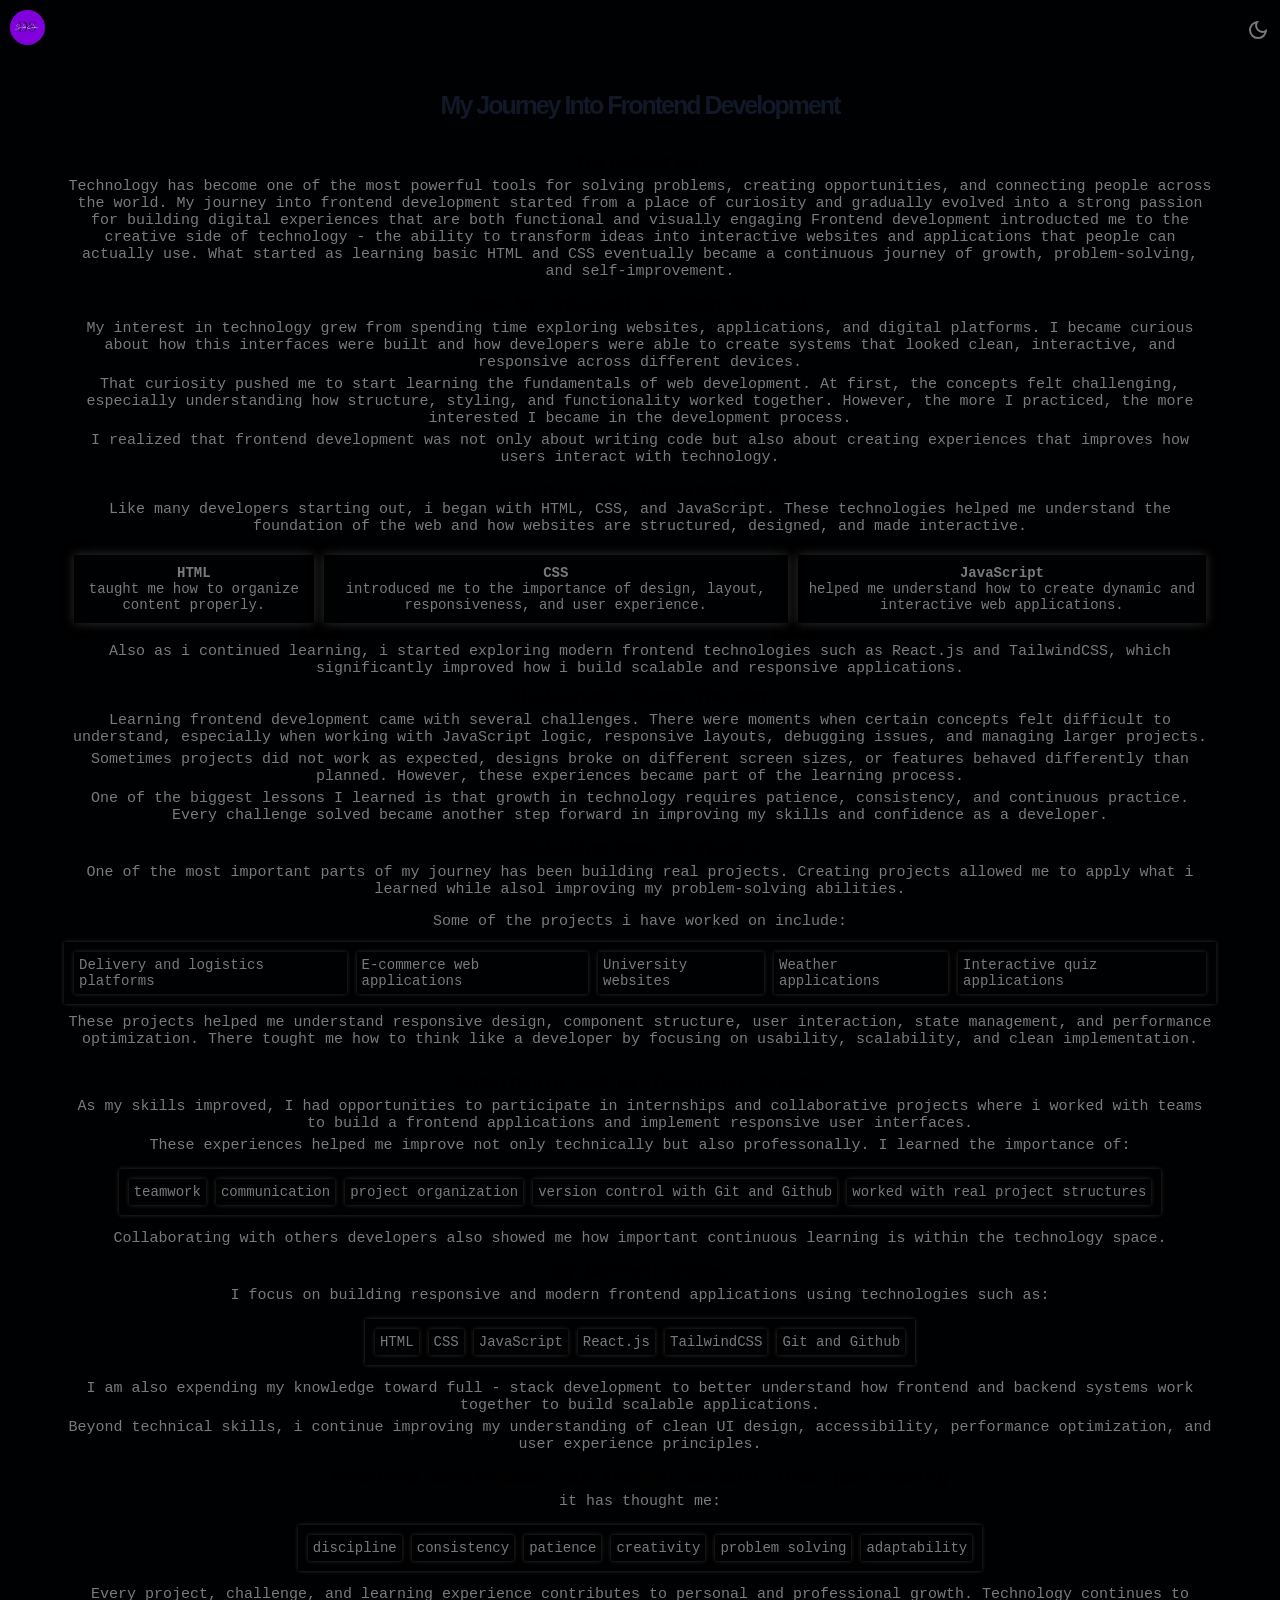
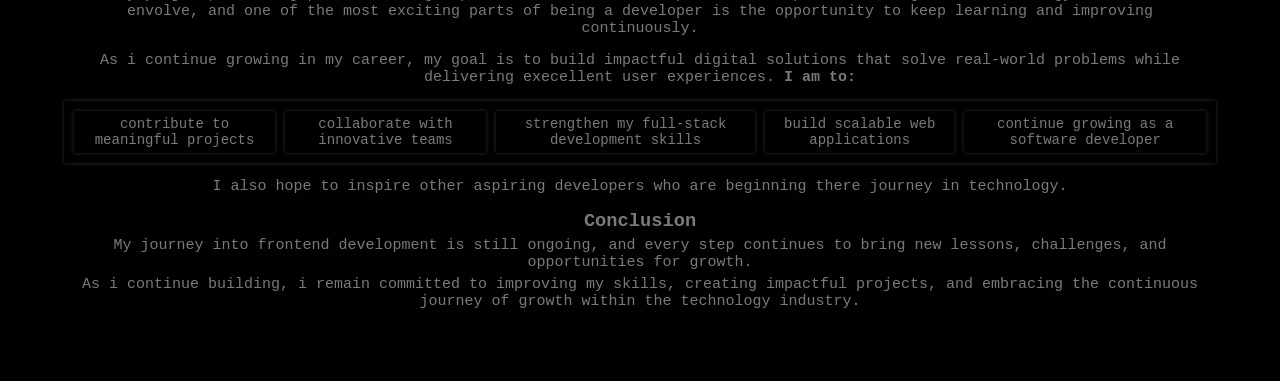
<file: pages/blog.html>
<!doctype html>
<html lang="en">
  <head>
    <meta charset="UTF-8" />
    <meta name="viewport" content="width=device-width, initial-scale=1.0" />
    <link rel="stylesheet" href="/style.css" />
    <link rel="stylesheet" href="/styles/blog.css" />
    <link rel="stylesheet" href="/styles/blogmedia.css" />
    <title>Blog</title>
  </head>
  <body>
    <div class="blog-container">
      <header>
        <div class="nav-header" id="nav-header">
          <span>
            <a href="/index.html" class="logo">
              <img
                src="/images/portfolio-website-logo.png"
                class="portfolio-logo"
                alt="Portfolio Website Logo"
              />
            </a>
          </span>

          <div>
            <svg
              xmlns="http://www.w3.org/2000/svg"
              height="24px"
              viewBox="0 -960 960 960"
              width="24px"
              id="toggle-btn"
              class="toggle-btn"
            >
              <path
                d="M480-120q-150 0-255-105T120-480q0-150 105-255t255-105q14 0 27.5 1t26.5 3q-41 29-65.5 75.5T444-660q0 90 63 153t153 63q55 0 101-24.5t75-65.5q2 13 3 26.5t1 27.5q0 150-105 255T480-120Zm0-80q88 0 158-48.5T740-375q-20 5-40 8t-40 3q-123 0-209.5-86.5T364-660q0-20 3-40t8-40q-78 32-126.5 102T200-480q0 116 82 198t198 82Zm-10-270Z"
              />
            </svg>
          </div>
        </div>
      </header>

      <!-- Introduction Section -->
      <section class="introduction">
        <h1 class="hero-heading">My Journey Into Frontend Development</h1>
        <div class="introduction-container">
          <h2>Introduction</h2>
          <p>
            Technology has become one of the most powerful tools for solving
            problems, creating opportunities, and connecting people across the
            world. My journey into frontend development started from a place of
            curiosity and gradually evolved into a strong passion for building
            digital experiences that are both functional and visually engaging
            Frontend development introducted me to the creative side of
            technology - the ability to transform ideas into interactive
            websites and applications that people can actually use. What started
            as learning basic HTML and CSS eventually became a continuous
            journey of growth, problem-solving, and self-improvement.
          </p>
        </div>
      </section>

      <!-- Interest in Tech Section  -->
      <section class="interest-in-tech">
        <h2>How My Interest In Tech Started</h2>
        <p>
          My interest in technology grew from spending time exploring websites,
          applications, and digital platforms. I became curious about how this
          interfaces were built and how developers were able to create systems
          that looked clean, interactive, and responsive across different
          devices.
        </p>

        <p>
          That curiosity pushed me to start learning the fundamentals of web
          development. At first, the concepts felt challenging, especially
          understanding how structure, styling, and functionality worked
          together. However, the more I practiced, the more interested I became
          in the development process.
        </p>

        <p>
          I realized that frontend development was not only about writing code
          but also about creating experiences that improves how users interact
          with technology.
        </p>
      </section>

      <!-- Learning The Fundatmentals Section -->
      <section class="learning-fundatmentals">
        <div class="learning-head-para">
          <h2>Learning the Fundatmentals</h2>
          <p>
            Like many developers starting out, i began with HTML, CSS, and
            JavaScript. These technologies helped me understand the foundation
            of the web and how websites are structured, designed, and made
            interactive.
          </p>
        </div>

        <div class="learning-fundatmental-desc">
          <p class="desc">
            <strong>HTML</strong> taught me how to organize content properly.
          </p>

          <p class="desc">
            <strong>CSS</strong> introduced me to the importance of design,
            layout, responsiveness, and user experience.
          </p>

          <p class="desc">
            <strong>JavaScript</strong> helped me understand how to create
            dynamic and interactive web applications.
          </p>
        </div>

        <p class="fundatmental-last-para">
          Also as i continued learning, i started exploring modern frontend
          technologies such as React.js and TailwindCSS, which significantly
          improved how i build scalable and responsive applications.
        </p>
      </section>

      <!-- Challenges Along The Way Section -->
      <section class="challenges">
        <h2>Challenges Along The Way</h2>
        <p>
          Learning frontend development came with several challenges. There were
          moments when certain concepts felt difficult to understand, especially
          when working with JavaScript logic, responsive layouts, debugging
          issues, and managing larger projects.
        </p>

        <p>
          Sometimes projects did not work as expected, designs broke on
          different screen sizes, or features behaved differently than planned.
          However, these experiences became part of the learning process.
        </p>

        <p>
          One of the biggest lessons I learned is that growth in technology
          requires patience, consistency, and continuous practice. Every
          challenge solved became another step forward in improving my skills
          and confidence as a developer.
        </p>
      </section>

      <!-- Building Real Projects Section -->
      <section class="building-real-projects">
        <div class="real-projects-heading-desc">
          <h2>Building Real Projects</h2>
          <p>
            One of the most important parts of my journey has been building real
            projects. Creating projects allowed me to apply what i learned while
            alsol improving my problem-solving abilities.
          </p>
        </div>

        <div class="project-list">
          <p>Some of the projects i have worked on include:</p>
          <ul class="list mobile-list">
            <li>Delivery and logistics platforms</li>
            <li>E-commerce web applications</li>
            <li>University websites</li>
            <li>Weather applications</li>
            <li>Interactive quiz applications</li>
          </ul>
        </div>

        <p class="project-last-desc">
          These projects helped me understand responsive design, component
          structure, user interaction, state management, and performance
          optimization. There tought me how to think like a developer by
          focusing on usability, scalability, and clean implementation.
        </p>
      </section>

      <!-- Internship / Professional Growth Section -->
      <section class="internship-growth professional">
        <h2>Internship and Professional Growth</h2>
        <p>
          As my skills improved, I had opportunities to participate in
          internships and collaborative projects where i worked with teams to
          build a frontend applications and implement responsive user
          interfaces.
        </p>
        <p>
          These experiences helped me improve not only technically but also
          professonally. I learned the importance of:
        </p>

        <div class="internship-list">
          <ul class="list mobile-list">
            <li>teamwork</li>
            <li>communication</li>
            <li>project organization</li>
            <li>version control with Git and Github</li>
            <li>worked with real project structures</li>
          </ul>
        </div>

        <p>
          Collaborating with others developers also showed me how important
          continuous learning is within the technology space.
        </p>
      </section>

      <!-- Current Focus Section -->
      <section class="current-focus">
        <h2>My Current Focus</h2>
        <p>
          I focus on building responsive and modern frontend applications using
          technologies such as:
        </p>

        <div class="focus-list">
          <ul class="list mobile-list-focus">
            <li>HTML</li>
            <li>CSS</li>
            <li>JavaScript</li>
            <li>React.js</li>
            <li>TailwindCSS</li>
            <li>Git and Github</li>
          </ul>
        </div>

        <p>
          I am also expending my knowledge toward full - stack development to
          better understand how frontend and backend systems work together to
          build scalable applications.
        </p>
        <p>
          Beyond technical skills, i continue improving my understanding of
          clean UI design, accessibility, performance optimization, and user
          experience principles.
        </p>
      </section>

      <!-- Frontend Development Thought Me Section -->
      <section class="frontend-development">
        <h2 class="frontend-text">
          Frontend development has thought me more than just coding
        </h2>
        <p class="frontend-desc">it has thought me:</p>

        <div class="frontend-development-list">
          <ul class="list mobile-list-focus">
            <li>discipline</li>
            <li>consistency</li>
            <li>patience</li>
            <li>creativity</li>
            <li>problem solving</li>
            <li>adaptability</li>
          </ul>
        </div>

        <p>
          Every project, challenge, and learning experience contributes to
          personal and professional growth. Technology continues to envolve, and
          one of the most exciting parts of being a developer is the opportunity
          to keep learning and improving continuously.
        </p>
      </section>

      <!-- Future Goals Section -->
      <section class="future-goals">
        <p>
          As i continue growing in my career, my goal is to build impactful
          digital solutions that solve real-world problems while delivering
          execellent user experiences. <strong>I am to:</strong>
        </p>

        <ul class="list mobile-list">
          <li>contribute to meaningful projects</li>
          <li>collaborate with innovative teams</li>
          <li>strengthen my full-stack development skills</li>
          <li>build scalable web applications</li>
          <li>continue growing as a software developer</li>
        </ul>
        <p>
          I also hope to inspire other aspiring developers who are beginning
          there journey in technology.
        </p>
      </section>

      <!-- Conclusion Section -->
      <section class="conclusion">
        <h3>Conclusion</h3>

        <p>
          My journey into frontend development is still ongoing, and every step
          continues to bring new lessons, challenges, and opportunities for
          growth.
        </p>
        <p>
          As i continue building, i remain committed to improving my skills,
          creating impactful projects, and embracing the continuous journey of
          growth within the technology industry.
        </p>
      </section>
    </div>

    <script src="/script.js"></script>
  </body>
</html>
</file>
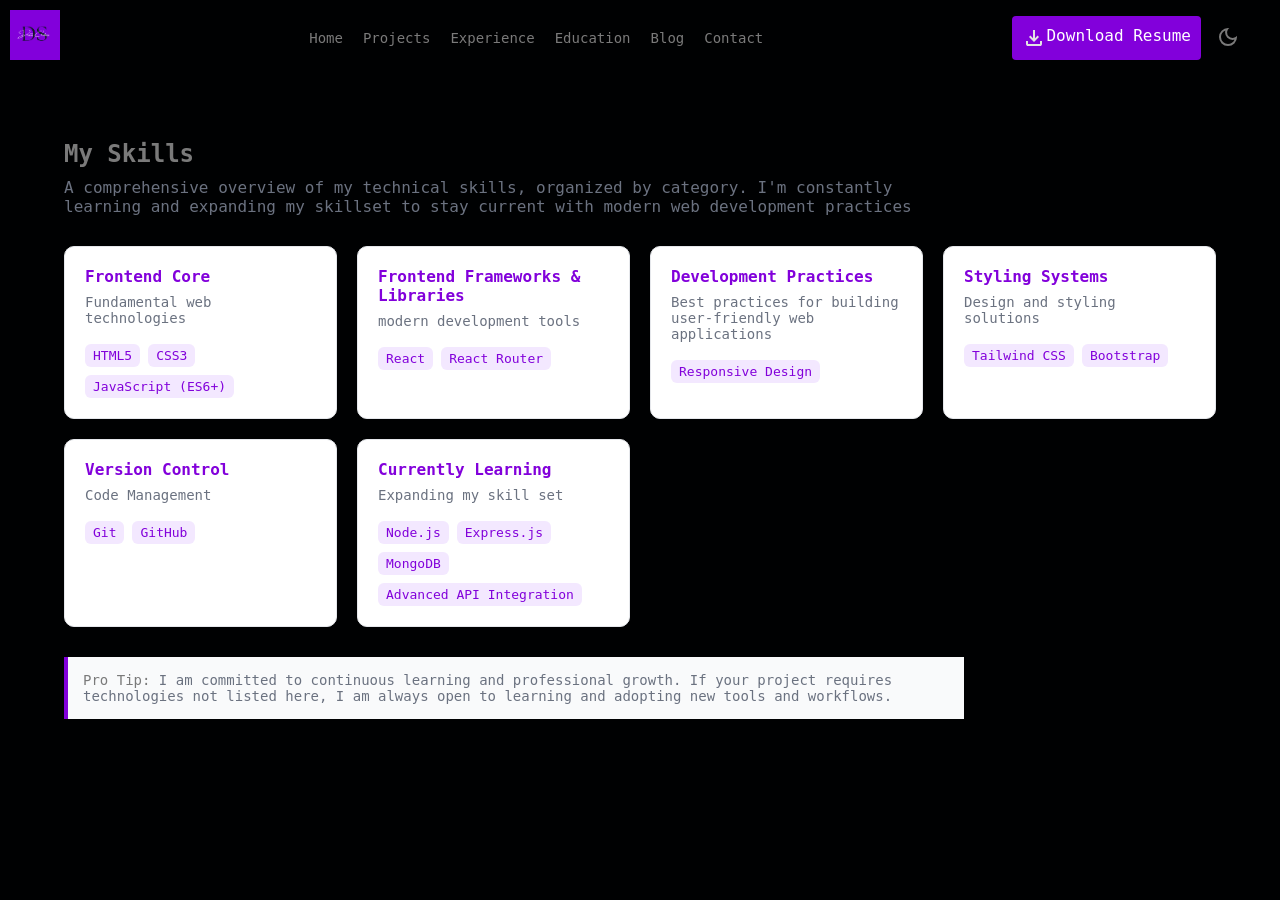
<file: pages/skills.html>
<!doctype html>
<html lang="en">
  <head>
    <meta charset="UTF-8" />
    <meta name="viewport" content="width=device-width, initial-scale=1.0" />
    <link rel="stylesheet" href="/style.css" />
    <link rel="stylesheet" href="/styles/mediaquery.css" />

    <title>skills</title>
  </head>
  <body>
    <div class="container">
      <header>
        <div class="nav-header" id="nav-header">
          <span
            ><a href="/index.html" class="logo skill-logo">
              <img
                class="portfolio-logo"
                src="/images/portfolio-website-logo.png"
                width="20px"
                alt="Portfolio website
            logo"
              /> </a
          ></span>
          <nav>
            <ul class="nav-header-list">
              <li><a class="nav-list-items" href="/index.html">Home</a></li>
              <li><a class="nav-list-items" href="/index.html">Projects</a></li>
              <li>
                <a class="nav-list-items" href="/index.html">Experience</a>
              </li>
              <li>
                <a class="nav-list-items" href="/index.html">Education</a>
              </li>
              <li>
                <a class="nav-list-items" href="/pages/blog.html">Blog</a>
              </li>
              <li><a class="nav-list-items" href="/index.html">Contact</a></li>
            </ul>
          </nav>

          <div class="download-toggle-container">
            <a href="resume.pdf" class="nav-header-btn-container" download>
              <svg
                xmlns="http://www.w3.org/2000/svg"
                height="24px"
                viewBox="0 -960 960 960"
                width="24px"
                fill="#e3e3e3"
              >
                <path
                  d="M480-320 280-520l56-58 104 104v-326h80v326l104-104 56 58-200 200ZM240-160q-33 0-56.5-23.5T160-240v-120h80v120h480v-120h80v120q0 33-23.5 56.5T720-160H240Z"
                />
              </svg>
              <span id="download-btn" class="resume-btn">Download Resume</span>
            </a>

            <div>
              <svg
                xmlns="http://www.w3.org/2000/svg"
                height="24px"
                viewBox="0 -960 960 960"
                width="24px"
                id="toggle-btn"
                class="toggle-btn"
              >
                <path
                  d="M480-120q-150 0-255-105T120-480q0-150 105-255t255-105q14 0 27.5 1t26.5 3q-41 29-65.5 75.5T444-660q0 90 63 153t153 63q55 0 101-24.5t75-65.5q2 13 3 26.5t1 27.5q0 150-105 255T480-120Zm0-80q88 0 158-48.5T740-375q-20 5-40 8t-40 3q-123 0-209.5-86.5T364-660q0-20 3-40t8-40q-78 32-126.5 102T200-480q0 116 82 198t198 82Zm-10-270Z"
                />
              </svg>
            </div>

            <div class="hamburger-menu" id="menu">
              <span class="menu-span"></span>
              <span class="menu-span"></span>
              <span class="menu-span"></span>
            </div>

            <nav>
              <ul class="mobile-menu" id="mobileMenu">
                <li><a href="/index.html">Home</a></li>
                <li>
                  <a class="nav-list-items" href="/index.html">Projects</a>
                </li>
                <li>
                  <a class="nav-list-items" href="/index.html">Experience</a>
                </li>
                <li>
                  <a class="nav-list-items" href="/index.html">Education</a>
                </li>
                <li>
                  <a class="nav-list-items" href="/index.html">Contact</a>
                </li>
                <a
                  href="resume.pdf"
                  class="nav-header-btn-container new-download"
                  download
                >
                  <svg
                    xmlns="http://www.w3.org/2000/svg"
                    height="24px"
                    viewBox="0 -960 960 960"
                    width="24px"
                    fill="#e3e3e3"
                  >
                    <path
                      d="M480-320 280-520l56-58 104 104v-326h80v326l104-104 56 58-200 200ZM240-160q-33 0-56.5-23.5T160-240v-120h80v120h480v-120h80v120q0 33-23.5 56.5T720-160H240Z"
                    />
                  </svg>
                  <span id="download-btn" class="resume-btn"
                    >Download Resume</span
                  >
                </a>
              </ul>
            </nav>
          </div>
        </div>
      </header>

      <section class="skill-header">
        <h1 id="skill-heading" class="skill-heading">My Skills</h1>
        <p class="skill-para">
          A comprehensive overview of my technical skills, organized by
          category. I'm constantly learning and expanding my skillset to stay
          current with modern web development practices
        </p>
      </section>

      <section class="skill-section">
        <div class="fontend-core">
          <!-- remember to add an icon here later -->
          <h2 class="frontend-core-heading">Frontend Core</h2>
          <p class="frontend-core-para">Fundamental web technologies</p>
          <ul class="frontend-core-list">
            <li>HTML5</li>
            <li>CSS3</li>
            <li>JavaScript (ES6+)</li>
          </ul>
        </div>

        <div class="library">
          <!-- rememeber to add an icon here later -->
          <h2 class="library-heading">Frontend Frameworks & Libraries</h2>
          <p class="library-para">modern development tools</p>
          <ul class="library-list">
            <li>React</li>
            <li>React Router</li>
          </ul>
        </div>

        <div class="library">
          <h2 class="library-heading">Development Practices</h2>
          <p class="library-para">
            Best practices for building user-friendly web applications
          </p>
          <ul class="library-list">
            <li>Responsive Design</li>
          </ul>
        </div>

        <div class="styling-system">
          <!-- remember to add an icon here later -->
          <h2 class="styling-system-heading">Styling Systems</h2>
          <p class="styling-system-para">Design and styling solutions</p>
          <ul class="styling-system-list">
            <li>Tailwind CSS</li>
            <li>Bootstrap</li>
          </ul>
        </div>

        <div class="version-control">
          <!-- remember to add an icon here later -->
          <h2 class="version-control-heading">Version Control</h2>
          <p class="version-control-para">Code Management</p>
          <ul class="version-control-list">
            <li>Git</li>
            <li>GitHub</li>
          </ul>
        </div>

        <div class="currently-learing">
          <!-- rememeber to add icon here later -->
          <h2 class="currently-learing-heading">Currently Learning</h2>
          <p class="currently-learing-para">Expanding my skill set</p>
          <ul class="currently-learing-list">
            <li>Node.js</li>
            <li>Express.js</li>
            <li>MongoDB</li>
            <li>Advanced API Integration</li>
          </ul>
        </div>
      </section>

      <p class="pro-tip" id="proTip">
        Pro Tip:
        <span>
          I am committed to continuous learning and professional growth. If your
          project requires technologies not listed here, I am always open to
          learning and adopting new tools and workflows.
        </span>
      </p>
    </div>

    <script src="/script.js"></script>
  </body>
</html>
</file>
<file: style.css>
:root {
  /* --bg-color: #ffffff; Intial Background Color */
  --bg-color: oklch(0.06 0.015 260); /* Changed Background Color this new one */
  --text-color: oklch(0.58 0 0);
  --heading-color: #000000; /* default heading color */
  --heading-four: oklch(49.6% 0.265 301.924);
  --para-four: #000000;
  --muted-text: oklch(44.6% 0.03 256.802);
  --primary-color: oklch(49.6% 0.265 301.924);
  --card-bg: #ffffff;
  --muted-foreground: lab(51.28% -0.0000298023 0);
  --btn-bg: oklch(49.6% 0.265 301.924);
  --gradient-btn: linear-gradient(
    90deg,
    rgb(147, 24, 250),
    rgb(79, 58, 246),
    rgb(0, 171, 223)
  );

  --open-new-opportunities-color: oklch(0.7 0.2 295);
  --view-my-work-bg-color: lab(41.088% 68.9966 -91.995);
}

.dark-background {
  --bg-color: oklch(12.9% 0.042 264.695);
  background-color: #f4f7f5;
  --text-color: oklch(98.4% 0.003 247.858);
  --text-color: oklch(0.58 0 0);
  --para-text: #000000;
  --heading-color: #000000; /* heading in dark mode */
  --heading-four: #000000;
  --para-four: #000000;
  --muted-text: #cccccc;
  --card-bg: #111111;
  --btn-bg: oklch(49.6% 0.265 301.924);
}

/* ***** Global Styles ***** */
* {
  margin: 0;
  padding: 0;
  box-sizing: border-box;
}

html {
  scrollbar-width: thin;
  scroll-behavior: smooth;
  overflow-x: hidden;
}

body {
  font-family: monospace, san-serif;
  background-color: var(--bg-color);
  color: var(--text-color);
  transition:
    background-color 0.3s ease,
    color 0.3s ease;
}

.hero-heading {
  /* color: var(--heading-color); */
  margin-top: 8px;
  color: oklch(0.98 0 0);
  font-size: 40px;
  font-weight: bold;
  font-family:
    "Trebuchet MS", "Lucida Sans Unicode", "Lucida Grande", "Lucida Sans",
    Arial, sans-serif;
}

.hero-para {
  color: var(--para-text);
  margin-bottom: 20px;
}

.heading-four {
  color: var(--heading-four);
}
.para-four {
  color: var(--para-four);
}
/* ***** Sections ***** */
.about-section,
.project-section,
.experience-section,
.contact-section,
.design-section {
  margin: 0 auto;
  width: 90%;
  max-width: 1200px;
  padding: 10px;
}

/* ***** Header Section ***** */
.nav-header {
  display: flex;
  justify-content: space-between;
  align-items: center;
  padding: 10px;
  font-size: 14px;
  position: fixed;
  top: 0;
  right: 0;
  left: 0;
  z-index: 1000;
}

.navbar-scroll {
  backdrop-filter: blur(5px);
}

.nav-header span {
  color: rgba(93, 36, 146, 0.669);
  font-weight: bold;
  font-size: 20px;
}

.portfolio-logo {
  width: 50px;
  height: 50px;
}

.logo {
  text-decoration: none;
  font-size: 25px;
}

/* Skill Logo Style for Skill Page */
.skill-logo {
  color: var(--primary-color);
}

.nav-header-list {
  display: flex;
  justify-content: center;
  align-items: center;
  gap: 20px;
  list-style-type: none;
}

.color {
  background-color: var(--text-color);
  width: 18px;
  border-radius: 50px;
}

.color-theme-container {
  position: absolute;
  top: 60px; /* Adjust as needed */
  left: 700px; /* Adjust as needed */

  display: none;
  width: 15%;
  background: black;
  border: 1px solid oklch(0.16 0.015 260);
  border-radius: 10px;
  box-shadow: 0 0 2px oklch(0.58 0 0);
}

.show-theme-container {
  display: block;
}

.color-theme-container P {
  color: var(--text-color);
  padding: 10px 0px 0px 10px;
}

.color-theme {
  padding: 10px;
  cursor: pointer;
}

.color-theme li {
  list-style-type: none;
  color: var(--text-color);
  padding: 7px;
  margin-left: 0px;
  font-size: 15px;
  font-weight: normal;
  font-family: "Segoe UI", Tahoma, Geneva, Verdana, sans-serif;
}

.color-theme li:hover {
  border-radius: 8px;
  box-shadow: 0 0 2px oklch(0.58 0 0);
  margin: 10px 0;
  transition: 0.3s ease-in;
  color: white;
}

.social-links-in-nav {
  /* background-color: green ; */
  display: flex;
  justify-content: center;
  align-items: center;
  gap: 10px;
}

.social-links-in-nav img {
  width: 18px;
  background: var(--muted-foreground);
  border-radius: 50px;
  cursor: pointer;
}

.social-links-in-nav img:hover {
  background-color: oklch(0.7 0.2 295);
  transform: scale(1.1);
  transition: 0.2s ease-in-out;
}

.mobile-menu {
  display: none;
}

.nav-header-list li a {
  text-decoration: none;
  color: var(--text-color);
}

.nav-header-list li a:hover {
  color: white;

  transition: 0.1s ease-in;
}

.download-toggle-container {
  display: flex;
  justify-content: center;
  align-items: center;
  gap: 15px;
}

.toggle-btn {
  cursor: pointer;
  fill: var(--text-color) !important;
}

.nav-header-btn-container,
.work-together-btn {
  background-color: var(--btn-bg);
  border-radius: 4px;
  display: flex;
  justify-content: center;
  align-items: center;
  place-items: unset;
  padding: 10px;
  text-decoration: none;
}

.nav-header-btn-container span {
  color: white;
  font-weight: normal;
  font-size: 16px;
}

/* ***** Hero Section ***** */
main {
  margin-top: 84px;
}

.hero-container {
  /* background: radial-gradient(circle, rgb(248, 248, 255), rgb(222, 205, 247)); */
  padding: 20px;
  display: flex;
  justify-content: space-between;
  align-items: center;
}

.hero-inner-container {
  margin-left: 35px;
  padding: 20px;
}

.span {
  border: 1px solid oklch(0.7 0.2 295);
  font-size: 13px;
  color: oklch(0.7 0.2 295);
  background-color: oklch(0.16 0.015 260);
  display: block;
  text-align: justify;
  max-width: 250px;
  padding: 6px 12px;
  margin: 5px 0;
  border-radius: 8px;
  margin-bottom: 13px;
}

.frontend-heading {
  color: oklch(0.7 0.2 295);
  font-size: 20px;
}

/* .open-to-roles {
  background-color: var(--primary-color);
  color: whitesmoke;
  padding: 2px 10px;
  border-radius: 5px;
  width: 100%;
  font-style: italic;
  text-align: justify;
} */

.hero-heading {
  font-size: 50px;
  letter-spacing: -2px;
  line-height: 55px;
}

.hero-inner-heading {
  color: var(--primary-color);
}

.hero-para {
  max-width: 900px;
  font-size: 17px;
  margin-top: 15px;
  text-align: justify;
}

.hero-btn-container {
  margin-top: 10px;
  display: flex;
  justify-content: start;
  align-items: center;
  gap: 15px;
}

.hero-btn-container a {
  text-decoration: none;
}

.view-btn {
  padding: 10px 18px;
  padding: 12px 24px;
  color: #ffffff;
  background: var(--view-my-work-bg-color);
  font-weight: 500;
  border: none;
  border-radius: 24px;
  font-size: 14px;
}

.contact-btn {
  padding: 12px 24px;
  border: 1px solid #5e5e5e59;
  background: oklch(0.16 0.015 260);
  color: #fff;
  font-size: 14px;
  border-radius: 24px;
}

.hero-image-container {
  padding: 20px;
}

.hero-image {
  width: 350px;
  height: 350px;
  margin: 0px 50px;
  border-radius: 50%;
  object-fit: cover;
  transition: 0.3s ease-in;
}
.hero-image:hover {
  box-shadow: 0px 0px 25px oklch(49.6% 0.265 301.924);
  transform: translateY(-10px);
}

/* ***** About Section ***** */
.about-me-heading {
  color: oklch(0.7 0.2 295);
  font-size: 13px;
  margin-top: 20px;
  margin-bottom: 10px;
  letter-spacing: 2px;
}

.about-me-para {
  font-size: 40px;
  font-family:
    "Trebuchet MS", "Lucida Sans Unicode", "Lucida Grande", "Lucida Sans",
    Arial, sans-serif;
  font-weight: 700;
  color: oklch(0.98 0 0);
  /* font-family:
    system-ui,
    -apple-system,
    BlinkMacSystemFont,
    "Segoe UI",
    Roboto,
    Oxygen,
    Ubuntu,
    Cantarell,
    "Open Sans",
    "Helvetica Neue",
    sans-serif; */
}

.about-content-image-link {
  display: flex;
  justify-content: space-evenly;
  align-items: center;
  gap: 10px;
  margin-top: -10px;
}

.about-link-para {
  display: flex;
  flex-direction: column;
  align-items: flex-start;
}
.about-link {
  display: flex;
  gap: 20px;
  list-style: none;
  margin: 10px 0;
  font-size: 18px;
  cursor: pointer;
}

.about-link li {
  font-size: 14px;
}
.skills a {
  text-decoration: none;
  color: #000000;
}
.myself:hover,
.education:hover,
.skills a:hover {
  color: oklch(49.939% 0.2637 302.037 / 0.619);
  transition: 0.3s ease-in;
}

.myself {
  text-decoration: underline !important;
  text-underline-offset: 13px;
  margin-bottom: 25px;
  text-decoration-thickness: 2px;
  /* color: var(--primary-color); */
  color: #ffffff;
}

.education,
.skills {
  /* color: var(--primary-color) !important; */
  color: #ffffff;
}

.technical-skills {
  color: white !important;
}

.technical-skills:hover {
  color: oklch(49.939% 0.2637 302.037 / 0.619) !important;
}

.about-para {
  font-size: 15px;
  line-height: 1.7;
  text-align: justify;
  width: 90%;
  margin-bottom: 20px;
  color: var(--text-color);
  font-weight: 600;
}

.education-para {
  display: none;
}

.skills-para {
  display: none;
  justify-content: start;
  align-items: center;
  gap: 10px;
}

.skills-para li {
  list-style: none;
}

.get-in-touch-btn {
  color: #ffffff;
  text-decoration: none;
  border-radius: 4px;
  font-weight: 600;
  /* background-color: var(--primary-color); */
  background-color: var(--btn-bg);
  padding: 10px 24px;
  transition: 0.3s ease-in;
}

.about-image-container img {
  width: 380px;
  height: 380px;
  margin: 0px 50px;
  object-fit: cover;
  border-radius: 6px;
}

/* ***** Projects Section ***** */
.project-section {
  display: flex;
  flex-direction: column;
  justify-content: center;
  align-items: center;
}
.project-container {
  display: grid;
  grid-template-columns: repeat(auto-fit, minmax(280px, 1fr));
  gap: 20px;
  align-items: stretch; /* VERY IMPORTANT */
}

.first-project-paucek {
  border: 1px solid #5e5e5e59;
  border-radius: 10px;
  padding-bottom: 10px;
  width: 100%;
  display: flex;
  flex-direction: column;
  height: 100%;
}

.first-project-paucek img {
  width: 100%;
  height: 180px;
  object-fit: cover;
  border-top-left-radius: 8px;
  border-top-right-radius: 8px;
}

.project-number {
  padding-left: 15px;
  font-size: 13px;
  margin: 15px 0px 10px 0px;
}

.project-heading-paucek {
  padding-left: 15px;
  color: #ffffff;
  min-height: 48px;
  margin-top: 15px;
  margin-bottom: -15px;
  font-size: 17px;
  font-family:
    system-ui,
    -apple-system,
    BlinkMacSystemFont,
    "Segoe UI",
    Roboto,
    Oxygen,
    Ubuntu,
    Cantarell,
    "Open Sans",
    "Helvetica Neue",
    sans-serif;
  font-weight: 600;
}

.first-project-para {
  padding: 0 15px;
  text-align: left;
  color: lab(51.28% -0.0000298023 0);
  line-height: 1.5;
  width: 100%;
  font-size: 14px;
  font-family:
    system-ui,
    -apple-system,
    BlinkMacSystemFont,
    "Segoe UI",
    Roboto,
    Oxygen,
    Ubuntu,
    Cantarell,
    "Open Sans",
    "Helvetica Neue",
    sans-serif;
  flex-grow: 1; /* MAGIC LINE */
}

.project-list-item {
  list-style-type: none;
  padding-left: 15px;
  display: flex;
  margin: 10px 0px 10px 0;
  gap: 10px;
}

.project-list-item li {
  /* color: var(--primary-color);
  background-color: oklch(94.6% 0.033 307.174); */
  color: #006045;
  background-color: lab(94.9004% -17.0769 5.63836);
  font-size: 12px;
  font-family: monospace;
  padding: 5px 10px;
  border-radius: 80px;
}

.project-btn {
  display: flex;
  gap: 10px;
  padding: 5px 10px;
  margin-top: auto;
}

.project-link,
.view-github {
  text-decoration: none;
  background-color: var(--btn-bg);
  color: #ffffff;
  margin: 5px 0;
  margin-left: 5px;
  text-align: center;
  padding: 5px 10px;
  border-radius: 4px;
  font-size: 12px;
}

.project-link:hover,
.view-github:hover {
  transform: translate(-5px);
  transition: 0.3s ease;
}

/* Edu TimeLine Section */
.edu-timeline-container {
  margin-top: 55px;
}

.edu-timeline {
  display: flex;
  align-items: center;
  flex-direction: column;
  justify-content: center;
}

.time-line {
  margin-bottom: 10px;
  letter-spacing: 0.35rem;
  text-transform: uppercase;
  font-family: monospace;
  color: oklch(0.7 0.2 295);
  font-size: 13px;
}

.professional-journey {
  color: #ffffff;
  font-size: 40px;
  letter-spacing: -0.25rem;
  font-weight: bold;
  font-family: monospace;
}

.edu-container {
  margin: 0 auto;
  width: 90%;
  color: white;
}

.edu-container h2 {
  margin-top: 50px;
  margin-bottom: 10px;
  font-size: 18px;
  color: #ffffff;
}

.edu-description-container {
  display: flex;
  flex-direction: row;
  flex-wrap: wrap;
  justify-content: flex-start;
  align-items: flex-start;
  padding: 20px 40px;
  border: 1px solid #5e5e5e59;
  border-radius: 15px;
  background: oklch(0.1 0.015 260);
  gap: 10px;
}

.edu-img {
  margin-top: 6px;
  margin-right: 10px;
}

.edu-details {
  display: flex;
  flex-direction: column;
  justify-content: flex-start;
  align-items: flex-start;
  flex-basis: 200;
  flex-grow: 1;
}

.year {
  font-size: 13px;
  margin-bottom: 20px;
  margin-top: 10px;
  color: oklch(0.7 0.2 295);
}

.school {
  color: var(--muted-foreground);
}

.course-of-study {
  font-size: 18px;
  margin-bottom: 15px;
}

.study-description {
  color: var(--muted-foreground);
  font-size: 14px;
}
/* ***** Experience Section ***** */
.experience-section,
.contact-section,
.certification {
  display: flex;
  flex-direction: column;
  justify-content: flex-start;
  align-items: flex-start;
}

.certificate-date {
  font-size: 13px;
}

.certification-details-container {
  display: flex;
  flex-direction: column;
  align-items: flex-start;
  gap: 3px;
}

.certification-details-container h4 {
  font-size: 14px;
}

.certification-details-container p {
  font-size: 13px;
  color: var(--text-color);
}
.experience-heading-span {
  display: flex;
  flex-direction: column;
  margin: 5px 0;
  justify-content: flex-start;
  align-items: flex-start;
  gap: 5px;
}

.experience-date {
  color: oklch(0.7 0.2 295);
  margin-right: 15px;
  font-size: 13px;
}

.experience-heading-3,
.ex-heading-two {
  color: #ffffff;
  font-family: monospace;
  font-size: 15px;
}

.work-title {
  font-size: 20px;
  font-family: monospace;
}

.experience-item-para {
  font-size: 14px;
  margin: 5px 0px;
  font-family: monospace;
}

.experience-item-list {
  margin-top: 10px;
}

.experience-item-list li {
  list-style-type: none;
  font-size: 13px;
  line-height: 1.9;
}

.item-list-arrow {
  color: oklch(0.7 0.2 295);
  font-size: 15px;
}

/* .experience-item-para {
  max-width: 1200px;
  color: oklch(0.551 0.027 264.364);
  font-size: 14px;
  line-height: 25px;
} */

.experience-skills-list {
  display: flex;
  justify-content: flex-start;
  align-items: center;
  gap: 10px;
  margin: 10px 0;
  list-style-type: none;
}
.experience-skills-list li {
  background-color: oklch(0.946 0.033 307.174);
  color: oklch(0.496 0.265 301.924);
  text-align: center;
  padding: 4px 8px;
  margin-top: 10px;
  border-radius: 4px;
}
.experience-links {
  display: flex;
  justify-content: flex-start;
  align-items: stretch;
  gap: 10px;
}
.experience-links a {
  text-decoration: none;
  background-color: oklch(0.496 0.265 301.924);
  color: rgb(255, 255, 255);
  padding: 4px 8px;
  border-radius: 4px;
}
.experience-links a:hover {
  transition: 0.3s ease;
  transform: translate(-5px);
  /* box-shadow: 0px 0px 10px hsl(0, 2%, 61%); */
}

/* Heading paragraphs for project/experience/contact */
.experience-heading-para,
.project-heading-para,
.contact-heading-para {
  display: flex;
  flex-direction: column;
  align-items: flex-start;
  justify-content: flex-start;
  margin-top: 65px;
}

.contact-heading-para-para {
  display: flex;
  justify-content: center;
  align-items: center;
  margin: auto;
  margin-top: 85px;
}

.experience-heading-head {
  text-align: left;
}

.contact-heading-small {
  font-size: 14px;
  color: oklch(0.7 0.2 295);
  letter-spacing: 3px;
  margin-bottom: 4px;
}

.experience-heading-para {
  justify-content: flex-start;
  align-items: flex-start;
}

.project-heading-para {
  justify-content: flex-start;
  align-items: flex-start;
  width: 100%;
}

.featured-projects-para {
  font-size: 40px;
  font-family:
    "Trebuchet MS", "Lucida Sans Unicode", "Lucida Grande", "Lucida Sans",
    Arial, sans-serif;
  font-weight: 700;
  color: oklch(0.98 0 0);
  margin-bottom: 10px;
}

.ex-heading,
.project-heading,
.contact-heading {
  color: #ffffff;
  font-size: 38px;
  margin-bottom: 10px;
  letter-spacing: 1px;
}

.ex-heading {
  margin-top: 50px;
  margin-bottom: 10px;
  font-size: 18px;
  color: #ffffff;
}

.project-heading {
  font-size: 13px;
  color: oklch(0.7 0.2 295);
}

.ex-para,
.project-para,
.contact-para {
  width: 80%;
  text-align: center;
  max-width: 900px;
  /* color: var(--muted-text); Rememeber to use this color for the background that has border radius applied */
  color: var(--text-color);
  font-size: 15px;
}

.ex-para {
  text-align: left;
}

.featured-project-container-btn {
  margin-bottom: 35px;
  padding: 10px 20px;
  display: flex;
  justify-content: center;
  align-items: center;
  gap: 10px;
}

/* .project-btn {
  color: var(--text-color);
  padding: 10px 24px;
  border-radius: 50px;
  font-size: 13px;
  border: 1px solid #5e5e5e59;
  background: oklch(0.16 0.015 260);
  cursor: pointer;
} */

.experience-item {
  display: flex;
  flex-direction: column;
  flex-direction: row;
  flex-wrap: wrap;
  justify-content: flex-start;
  align-items: flex-start;
  padding: 20px 40px;
  border: 1px solid #5e5e5e59;
  border-radius: 15px;
  background: oklch(0.1 0.015 260);
  gap: 10px;
  width: 100%;
}

.experience-img {
  margin-top: 3px;
  margin-right: 10px;
}

.experience-2 {
  margin-top: 20px;
}

.active {
  background-color: oklch(0.7 0.2 295);
  color: #ffffff;
}

.project-btn:hover {
  background: oklch(0.16 0.015 260);
  color: var(--text-color);
  transition: 0.1s ease-in;
}

.project-para {
  margin-bottom: 10px;
  text-align: left;
  width: 100%;
}

/* ***** Design Section ***** */
.design-section {
  margin-top: 50px;
  background: radial-gradient(circle, rgb(248, 248, 255), rgb(222, 205, 247));
}

.design-heading {
  color: var(--primary-color);
  font-size: 25px;
  text-align: center;
  margin-bottom: 35px;
  margin-top: 20px;
}

.design-pattern {
  display: flex;
  justify-content: space-between;
  align-items: center;
  gap: 10px;
  padding: 15px;
}

.design-pattern-11 {
  display: flex;
  flex-direction: column;
  justify-content: center;
  align-items: center;
  gap: 5px;
}

.design-number {
  background-color: var(--primary-color);
  width: 50px;
  height: 50px;
  border-radius: 50%;
  margin: 10px auto;
  display: flex;
  align-items: center;
  justify-content: center;
  color: white;
  font-weight: bold;
}

.design-pattern-heading {
  font-size: 17px;
  margin: 5px 0;
}

.design-para {
  text-align: center;
}

/* ***** Contact Section ***** */
.contact-heading-para {
  margin-bottom: 30px;
}

.work-together-btn {
  color: #ffffff;
  margin: 15px 0;
  padding: 12px 18px;
}

.contact-address-form {
  padding: 10px;
  display: flex;
  justify-content: space-evenly;
  margin-top: 20px;
  align-items: center;
  gap: 10px;
  width: 100%;
}

aside {
  height: 350px;
  display: flex;
  justify-content: center;
  align-items: flex-start;
  flex-direction: column;
  width: 50%;
  padding: 10px;
}

.email-container,
.phone-container,
.location-container {
  width: 90%;
  margin: 10px 0;
  padding: 20px 10px;
  box-shadow: 0px 0px 2px #5e5e5e59;
  border-radius: 10px;
  border: 1px solid #5e5e5e59;
  display: flex;
  gap: 2px;
  align-items: center;
}

.email {
  color: #ffffff;
  font-size: 14px;
}

.email-container svg,
.phone-container svg,
.location-container svg {
  background-color: var(--btn-bg);
  width: 30px;
  height: 30px;
  border-radius: 4px;
  margin: 5px;
}
.email-container h4,
.phone-container h4,
.location-container h4,
.location-container p {
  font-style: normal;
  font-weight: normal;
}

.email-link {
  color: var(--text-color);
  font-size: 13px;
  margin-left: 3px;
  text-decoration: none;
  font-style: normal;
}
.contact-phone-no {
  font-style: normal;
}

form {
  height: 350px;
  display: flex;
  justify-content: center;
  align-items: start;
  flex-direction: column;
  width: 50%;
  padding: 20px;
  border-radius: 8px;
  box-shadow: 0px 0px 4px var(--muted-text);
}

input,
textarea {
  padding: 12px;
  font-size: 15px;
  outline: none;
  width: 100%;
  margin: 8px 0;
  border-radius: 4px;
  background: oklch(0.2 0.015 260);
  border: 1px solid #5e5e5e59;
}

input::placeholder,
textarea::placeholder {
  font-size: 13px;
  color: var(--text-muted);
}

textarea {
  resize: vertical;
  /* background-color: red; */
  padding-bottom: 30px;
}

.error {
  color: rgba(219, 12, 12, 0.909);
  font-size: 13px;
  font-weight: bold;
  margin: 0 5px;
  margin-bottom: 15px;
  margin-top: -2px;
}
.submit-btn {
  background-color: lab(49.9355% 55.1776 -81.8963);
  padding: 15px;
  width: 100%;
  color: white;
  border: none;
  margin-top: 20px;
  font-size: 15px;
  cursor: pointer;
  border-radius: 50px;
}

.button-text {
  margin-top: 10px;
  font-size: 11px;
  color: var(--text-muted);
  margin: auto;
  margin-top: 20px;
  font-family: monospace;
}

/* ***** Footer Section ***** */
.footer-section {
  /* padding: 20px; */
  background-color: oklch(20.394% 0.00255 248.163 / 0.023);
}

.footer {
  display: flex;
  justify-content: space-between;
  padding: 10px;
  align-items: center;
  gap: 10px;
  margin-top: 35px;
}

.footer-section-container {
  width: 33.3%;
  padding: 20px;
  display: flex;
  flex-direction: column;
  justify-content: center;
  align-items: start;
  margin-top: -20px;
}

.footer-section-container ul li a:hover {
  color: var(--btn-bg);
  transition: 0.3s;
}

.footer-heading,
.links-heading,
.connect-heading {
  color: oklch(0.7 0.2 295);
  font-size: 22px;
  margin-bottom: 10px;
}

.footer-heading {
  margin-top: -28px;
  color: #ffffff;
}

.links-heading {
  font-size: 14px;
  text-transform: uppercase;
  color: oklch(0.7 0.2 295);
}

.connect-heading {
  /* margin-top: -75px; */
  letter-spacing: 3px;
  font-size: 14px;
  text-transform: uppercase;
  color: oklch(0.7 0.2 295);
}

.footer-para,
.connect-para,
.footer-list-items li a,
.connect-para a {
  font-size: 13px;
  color: var(--muted-text);
  text-decoration: none;
}

.footer-para {
  text-align: left;
  font-family: monospace;
  line-height: 22px;
  color: var(--text-color);
}

.connect-text {
  font-size: 13px;
  font-family: monospace;
  color: var(--text-color);
  line-height: 1.5;
}

.subscribe-container {
  display: flex;
  justify-content: center;
  align-items: center;
}

.subscribe-container input {
  padding: 10px 20px;
  padding-left: 8px;
  font-size: 13px;
  color: whitesmoke;
  outline: none;
  border-top-right-radius: 0px;
  border-bottom-right-radius: 0px;
}

.subscribe {
  padding: 10px;
  border: 1px solid lab(49.9355% 55.1776 -81.8963);
  background-color: lab(49.9355% 55.1776 -81.8963);
  color: #ffffff;
  font-size: 12px;
  cursor: pointer;
}

.footer-list-items {
  list-style: none;
}

.footer-list-items li a {
  line-height: 1.9;
  color: var(--text-color);
}

.footer-link-icons {
  /* background-color: red; */
  margin-top: 10px;
  display: flex;
  justify-content: flex-start;
  gap: 5px;
  align-items: center;
}
.footer-link-icons img {
  width: 25px;
  fill: none;
  border-radius: 8px;
  cursor: pointer;
}
.copyright {
  margin-top: 20px;
  text-align: center;
  font-size: 12px;
  margin-bottom: 25px;
  color: var(--text-color);
}

/* ***** Skill Page Style ***** */
:root {
  --primary-color: oklch(49.6% 0.265 301.924);
  --heading-color: #111827;
  --text-muted: #6b7280;
  --card-bg: #ffffff;
  --border-color: #e5e7eb;
  --backgrounf-bg: oklch(94.6% 0.033 307.174);
}

/* Container */
.container {
  width: 90%;
  max-width: 1200px;
  margin: 0 auto;
  margin-top: 140px;
}

/* Header */
.skill-header {
  display: flex;
  flex-direction: column;
  gap: 10px;
  margin: 20px 0;
}

.skill-heading {
  /* color: var(--heading-color); */
  font-size: 24px;
}

.skill-para {
  font-size: 16px;
  max-width: 900px;
  color: var(--text-muted);
}

/* Skills Grid */
.skill-section {
  display: grid;
  grid-template-columns: repeat(auto-fit, minmax(220px, 1fr));
  gap: 20px;
  margin: 30px 0;
}

/* Skill Cards */
.fontend-core,
.library,
.styling-system,
.version-control,
.currently-learing {
  background-color: var(--card-bg);
  border: 1px solid var(--border-color);
  border-radius: 10px;
  padding: 20px;
  display: flex;
  flex-direction: column;
  gap: 8px;
  transition:
    transform 0.2s ease,
    box-shadow 0.2s ease;
}

.frontend-core:hover,
.library:hover,
.styling-system:hover,
.version-control:hover,
.currently-learing:hover {
  transform: translateY(-4px);
  box-shadow: 0 10px 25px rgba(0, 0, 0, 0.08);
}

/* Headings */
.frontend-core-heading,
.library-heading,
.styling-system-heading,
.version-control-heading,
.currently-learing-heading {
  font-size: 16px;
  color: var(--primary-color);
}

/* Paragraphs */
.frontend-core-para,
.library-para,
.styling-system-para,
.version-control-para,
.currently-learing-para {
  font-size: 14px;
  color: var(--text-muted);
}

/* Skill Lists */
.frontend-core-list,
.library-list,
.styling-system-list,
.version-control-list,
.currently-learing-list {
  list-style: none;
  display: flex;
  flex-wrap: wrap;
  gap: 8px;
  margin-top: 10px;
  padding: 0;
}

/* Skill Tags */
.frontend-core-list li,
.library-list li,
.styling-system-list li,
.version-control-list li,
.currently-learing-list li {
  font-size: 13px;
  /* background-color: var(--tag-bg); */
  /* background-color: red; */
  background-color: oklch(94.6% 0.033 307.174);
  color: var(--primary-color);
  padding: 4px 8px;
  border-radius: 6px;
  font-weight: 500;
}

/* Pro Tip */
.pro-tip {
  margin-top: 30px;
  padding: 15px;
  background-color: #f9fafb;
  border-left: 4px solid var(--primary-color);
  font-size: 14px;
  max-width: 900px;
}

.pro-tip span {
  color: var(--text-muted);
}
</file>
<file: styles/blog.css>
:root {
  --blog-heading-color: #111827;
  --para-color: #000000;
}

.blog-container {
  width: 90%;
  max-width: 1200px;
  margin: 0 auto;
  box-sizing: border-box;
  margin-top: 50px;
}

.portfolio-logo {
  border-radius: 50%;
  width: 35px;
  height: 35px;
}

.hero-heading {
  color: var(--blog-heading-color);
  font-size: 30px;
  text-align: center;
  margin-bottom: 20px;
  letter-spacing: -2px;
}

.introduction {
  display: flex;
  flex-wrap: wrap;
  flex-direction: column;
  margin-top: 70px;
}

.introduction-container,
.interest-in-tech,
.challenges,
.real-projects-heading-desc,
.internship-growth,
.current-focus,
.frontend-development,
.future-goals,
.conclusion {
  display: flex;
  flex-direction: column;
  justify-content: center;
  text-align: center;
  align-items: center;
  flex: 1;
  flex-basis: 200;
  gap: 5px;
  margin-bottom: 15px;
}

h2 {
  font-size: 18px;
  color: #000000;
  font-weight: 600;
}

p {
  font-size: 15px;
  text-align: center;
}

.learning-head-para {
  display: flex;
  flex-direction: column;
  justify-content: center;
  align-items: center;
  margin-bottom: 10px;
}

.learning-head-para p {
  text-align: center;
}

.learning-fundatmental-desc {
  display: flex;
  justify-content: center;
  align-items: center;
  gap: 20px;
  text-align: center;
  padding: 10px;
}

.desc {
  display: flex;
  flex-direction: column;
  align-items: center;
  padding: 10px;
  box-shadow: 0px 0px 10px #302f2f;
  margin-bottom: 10px;
}

.desc strong,
.desc {
  font-size: 14px;
}

.fundatmental-last-para {
  text-align: center;
  margin-bottom: 10px;
}

.challenges p {
  text-align: center;
}

.project-list,
.internship-list,
.focus-list,
.frontend-development-list {
  display: flex;
  flex-direction: column;
  justify-content: center;
  align-items: center;
}

.project-list p {
  margin-bottom: 2px;
}

.list {
  display: flex;
  justify-content: space-between;
  align-items: center;
  gap: 10px;
  padding: 10px;
  box-shadow: 0px 0px 4px #302f2f;
  margin: 10px 0;
}

.list li {
  list-style-type: none;
  box-shadow: 0px 0px 4px #302f2f;
  padding: 5px;
  border-radius: 2px;
  font-size: 14px;
}

.project-last-desc {
  /* text-align-last: center; */
  margin-bottom: 10px;
}

.professional {
  margin-top: 25px;
}
</file>
<file: styles/blogmedia.css>
/* 1536px || 1280px || 1024px || 768px || 640px */

@media screen and (max-width: 1536px) {
  .learning-fundatmental-desc {
    flex-direction: row;
    gap: 10px;
  }

  .desc {
    width: unset;
  }

  .mobile-list {
    display: flex;
    flex-direction: row;
    width: unset;
  }
}

@media screen and (max-width: 1280px) {
  .hero-heading {
    font-size: 25px;
  }

  .learning-fundatmental-desc {
    flex-direction: row;
    gap: 10px;
  }

  .desc {
    width: unset;
  }

  .mobile-list {
    display: flex;
    flex-direction: row;
    width: unset;
  }
}

@media screen and (max-width: 1024px) {
  .hero-heading {
    font-size: 25px;
    letter-spacing: 0;
  }

  .learning-fundatmental-desc {
    flex-direction: row;
    gap: 10px;
  }

  .desc {
    width: unset;
  }

  .mobile-list {
    display: flex;
    flex-direction: row;
    width: unset;
  }
}

@media screen and (max-width: 768px) {
  .hero-heading {
    font-size: 25px;
  }

  .learning-fundatmental-desc {
    flex-direction: column;
    gap: 5px;
  }

  .desc {
    width: 100%;
  }

  .mobile-list {
    display: flex;
    flex-direction: column;
  }

  .mobile-list li {
    width: 100%;
    text-align: center;
  }

  p {
    text-align: center;
  }

  .frontend-text {
    font-size: 16px;
  }
}

@media screen and (max-width: 640px) {
  .hero-heading {
    font-size: 25px;
  }

  h2 {
    font-size: 22px;
    font-style: normal;
  }

  p {
    text-align: justify;
    width: 100%;
  }

  .learning-fundatmental-desc {
    flex-direction: column;
    gap: 5px;
  }

  .desc {
    width: 100%;
  }

  .mobile-list {
    display: flex;
    flex-direction: column;
    width: 100%;
    box-shadow: none;
  }

  .mobile-list-focus {
    display: flex;
    flex-wrap: wrap;
  }

  .mobile-list-focus li {
    flex-grow: 1;
    flex-basis: 200;
  }
}

@media screen and (max-width: 450px) {
  .hero-heading {
    font-size: 16px;
  }

  h2 {
    font-size: 14px;
    /* font-style: italic; */
  }

  .learning-fundatmental-desc,
  .project-list,
  .list {
    display: flex;
    flex-direction: column;
    justify-content: center;
    align-items: center;
    box-shadow: none;
  }

  .desc {
    width: 100%;
  }

  .mobile-list {
    width: 100%;
  }

  .frontend-text,
  .frontend-desc {
    font-weight: 600;
    text-align: center;
  }

  h3 {
    font-size: 14px;
  }

  p {
    text-align: justify;
    font-size: 13px;
  }
}
</file>
<file: styles/mediaquery.css>
@media screen and (max-width: 922px) {
  .span {
    /* width: 90%; */

    text-align: justify;
  }
  .hero-heading {
    font-size: 26px !important;
    margin-bottom: 0px;
    line-height: 35px;
  }

  .hero-para {
    font-size: 16px;
  }
  .view-btn,
  .contact-btn {
    font-size: 14px;
  }
  .experience-skills-list li {
    text-align: left;
    font-size: 12px;
  }
}

@media screen and (max-width: 850px) {
  .nav-header,
  .logo {
    font-size: 17px;
  }
  .hero-heading,
  .hero-inner-heading {
    font-size: 26px;
  }
  .view-btn,
  .contact-btn {
    font-size: 13px;
    padding: 10px;
  }
  .hero-image {
    width: 300px;
    height: 300px;
  }

  .about-para {
    font-size: 14px;
  }
  .about-image-container > img {
    width: 300px;
    height: 300px;
  }

  /* ***** Project Section ***** */
  .project-container {
    flex-direction: column;
  }
  .experience-skills-list {
    flex-direction: column;
    justify-content: flex-start;
    align-items: stretch;
  }
  .experience-skills-list li {
    text-align: left;
  }
}

@media screen and (max-width: 793px) {
  .logo {
    font-size: 20px;
  }
  .nav-header-list,
  .nav-header-btn-container {
    display: none;
  }
  .hero-heading,
  .hero-inner-heading {
    font-size: 30px;
    letter-spacing: 0;
  }
  .hero-container {
    flex-direction: column;
  }
}
@media screen and (min-width: 600px) and (max-width: 792px) {
  .hero-inner-container {
    margin-left: 0px;
  }

  .hero-heading {
    font-size: 35px !important;
    margin-top: 30px !important;
  }

  .hero-para,
  .project-para {
    line-height: 1.8;
  }

  .skills a {
    color: white;
    font-size: 13px;
  }

  .about-me-para,
  .featured-projects-para,
  .professional-journey,
  .contact-heading {
    font-size: 27px;
  }

  .project-list-item li {
    background-color: black;
    color: lab(51.28% -0.0000298023 0);
    font-size: 11px;
    border: 1px solid oklch(0.16 0.015 260);
    box-shadow: 0px 0px 2px oklch(0.58 0 0);
    border-radius: 50px;
  }

  .project-btn {
    background-color: none;
    padding: 5px 10px;
    margin-top: 10px;
    border-radius: 0;
    border: none;
    box-shadow: none;
  }

  .certificate-item {
    margin: 5px 0;
  }

  .hamburger-menu {
    width: 25px;
    height: 20px;
    display: flex;
    flex-direction: column;
    justify-content: space-around;
    cursor: pointer;
  }

  .hamburger-menu span {
    display: block;
    height: 2px;
    background-color: oklch(0.58 0 0);
    border-radius: 2px;
  }

  .mobile-menu {
    display: none;
    list-style-type: none;
    padding: 0;
    margin: 0;
    background-color: oklch(0.06 0.015 260);
    position: absolute;
    top: 60px;
    left: 0;
    width: 100%;
  }

  .mobile-menu li {
    padding: 10px;
  }

  .mobile-menu li a {
    text-decoration: none;
    color: oklch(0.58 0 0);
    font-weight: 600;
    font-size: 12px;
    margin: 0 5px;
  }
  /* Show menu when active */
  .mobile-menu.active {
    display: block;
  }
  .new-download {
    background-color: oklch(49.6% 0.265 301.924);
    display: flex;
    justify-content: start;
    align-items: start;
    margin: 0 15px;
    margin-bottom: 20px;
    width: 95%;
  }
  .second-project-para {
    margin-bottom: 30px;
  }
  .project-container {
    display: flex;
  }
  .design-pattern {
    flex-direction: column;
    gap: 25px;
  }
  .contact-address-form {
    display: flex;
    flex-direction: column;
  }
  .address,
  form {
    width: 100%;
  }
  .footer {
    display: flex;
    flex-direction: column;
    justify-content: flex-start;
    align-items: start;
    width: 100%;
  }

  .footer-para {
    width: 80vw;
    box-sizing: border-box;
  }
  .connect-heading {
    margin-top: -10px;
  }
}
/* Mobile device and below */
@media screen and (max-width: 600px) {
  body {
    overflow-x: hidden;
    box-sizing: border-box;
  }

  .hero-container {
    padding: 0;
  }
  /* Hamburger container */
  .hamburger-menu {
    width: 25px;
    height: 20px;
    display: flex;
    flex-direction: column;
    justify-content: space-around;
    cursor: pointer;
  }

  /* Hamburger lines */
  .hamburger-menu span {
    display: block;
    height: 2px;
    background-color: oklch(0.58 0 0);
    border-radius: 2px;
  }

  /* Mobile menu hidden by default */
  .mobile-menu {
    display: none;
    list-style-type: none;
    padding: 0;
    margin: 0;
    background-color: oklch(0.06 0.015 260);
    position: absolute;
    top: 60px;
    left: 0;
    width: 100%;
  }

  .mobile-menu li {
    padding: 10px;
  }

  .mobile-menu li a {
    text-decoration: none;
    color: oklch(0.58 0 0);

    font-weight: 600;
    font-size: 12px;
    margin: 0 5px;
  }

  /* Show menu when active */
  .mobile-menu.active {
    display: block;
  }

  .theme-btn {
    margin: 0px 15px;
    line-height: 2;
  }

  .new-download {
    background-color: oklch(49.6% 0.265 301.924);
    display: flex;
    justify-content: start;
    align-items: start;
    margin: 0 15px;
    margin-bottom: 20px;
    width: 95%;
  }

  .hero-inner-container {
    margin: 0px;
    margin-top: 20px;
  }

  .hero-heading,
  .hero-inner-heading {
    width: 100% !important;
    font-size: 35px;
    padding: 5px;
  }

  .hero-para {
    font-size: 14px;
    line-height: 1.6;
    text-align: left;
    width: 100%;
    margin-top: 0;
  }

  .view-btn,
  .contact-btn {
    padding: 10px 20px;
    font-size: 13px;
    margin-bottom: 10px;
    width: 100%;
    text-align: center;
  }

  .span {
    font-size: 12px;
    padding: 3px;
    padding-left: 10px;
    margin-bottom: 6px;
  }

  .frontend-heading {
    font-size: 14px;
  }

  .open-to-roles {
    text-align: left !important;
  }

  .hero-image {
    width: 280px;
    height: 280px;
    border: 1px solid lab(41.088% 68.9966 -91.995);
  }

  .hero-btn-container {
    display: flex;
    flex-direction: column;
    gap: 0;
  }

  .about-content-image-link,
  .about-link-para {
    flex-direction: column;
    margin-bottom: 40px;
  }

  .about-me-heading,
  .project-heading,
  .time-line,
  .contact-heading-small {
    font-size: 12px;
  }

  .project-heading,
  .about-me-heading {
    margin-bottom: 0;
  }

  .myself,
  .education {
    font-size: 13px;
  }

  .about-para,
  .project-para {
    width: 100%;
    font-size: 13px;
    text-align: left;
  }

  .get-in-touch-btn {
    padding: 12px 24px;
    font-size: 16px;
    margin-bottom: 20px;
  }

  .about-image-container {
    width: 100%;
  }

  .about-image-container img {
    width: 100%;
    margin: 0 auto !important;
  }

  .about-me-para,
  .featured-projects-para,
  .professional-journey,
  .contact-heading {
    margin: 5px 0px 20px 0px;
    font-size: 16px !important;
  }

  .contact-heading {
    margin-bottom: 0;
  }

  .about-me-para,
  .featured-projects-para,
  .professional-journey {
    font-size: 28px;
  }

  .project-para,
  .ex-para,
  .contact-para {
    width: 100%;
    text-align: left;
    font-size: 13px;
    margin-bottom: 20px;
  }

  .professional-journey {
    letter-spacing: 0;
    margin-top: -8px;
  }

  .project-para {
    line-height: 1.7;
  }

  .contact-heading-para {
    display: flex;
    justify-content: center;
    align-items: center;
  }

  .edu-description-container,
  .experience-item {
    border-radius: 4px;
  }

  .certificate-item {
    margin: 5px 0;
  }

  .contact-heading {
    font-size: 28px;
  }

  .project-btn {
    font-size: 12px;
    box-shadow: none;
    border: none;
    background-color: none;
  }

  .project-btn:hover {
    background: none;
  }

  .project-number {
    font-size: 11px;
    margin-bottom: 0;
  }

  .project-heading-paucek {
    font-size: 13px;
    min-height: 30px;
    padding-left: 10px;
  }

  .project-list-item li {
    background-color: black;
    color: lab(51.28% -0.0000298023 0);
    font-size: 11px;
    border: 1px solid oklch(0.16 0.015 260);
    box-shadow: 0px 0px 2px oklch(0.58 0 0);
    border-radius: 50px;
  }

  .course-of-study,
  .work-title {
    font-size: 13px;
  }

  .contact-heading-para h2 {
    text-align: center;
  }

  .contact-para {
    margin-top: 10px;
    text-align: center;
    font-family: monospace;
    line-height: 1.6;
  }

  .ex-para {
    margin-bottom: 0px;
    margin-top: -10px;
  }

  .first-project-para {
    padding: 10px;
    font-size: 14px;
  }

  .first-project-paucek {
    width: 100%;
  }

  .edu-container h2,
  .experience-heading h2,
  .certification h2 {
    font-size: 14px;
  }

  .experience-heading-span {
    flex-direction: column;
    align-self: flex-start;
    align-items: start;
  }
  .experience-heading-3 {
    margin-bottom: 10px;
    font-size: 13px;
  }

  .study-description,
  .experience-item-para {
    font-size: 12px !important;
    line-height: 1.7;
  }

  .experience-item-para {
    font-size: 14px;
    line-height: 1.5;
    width: 100%;
    font-family: monospace;
  }

  .experience-item-list li {
    font-size: 12px;
  }

  .certification-details-container h4,
  .certification-details-container p {
    font-size: 12px;
  }

  .experience-skills-list {
    flex-direction: column;
    justify-content: flex-start;
    align-items: stretch;
  }

  .experience-skills-list li {
    text-align: left;
    font-size: 16px;
  }

  .experience-links {
    margin: 10px 0;
  }

  .design-pattern {
    flex-direction: column;
    gap: 30px;
  }

  .email,
  .email-link {
    font-size: 12px;
  }

  .contact-address-form {
    flex-direction: column;
    width: 100%;
    padding: 0;
  }

  .address,
  form {
    width: 100% !important;
    border-radius: 4px;
  }

  form {
    box-shadow: none;
    border: none;
  }

  form input {
    width: 100% !important;
    border-radius: 4px;
  }
  .email-container,
  .phone-container,
  .location-container {
    width: 100%;

    border-radius: 4px;
    border: none !important;
  }

  .footer {
    display: flex;
    flex-direction: column;
    justify-content: start;
    align-items: start;
    gap: 10px;
    width: 100% !important;
  }
  .footer-section-container {
    display: flex;
    width: 100%;
  }

  .footer-heading,
  .links-heading,
  .connect-heading {
    font-size: 11px;
  }

  .footer-para {
    font-size: 12px;
    font-family: monospace;
    width: 100%;
    text-align: left;
    line-height: 1.6;
  }

  .connect-heading {
    margin-top: -5px;
  }

  .footer-list-items li a {
    font-size: 12px;
  }
  .connect-para,
  .connect-para a {
    font-size: 14px;
  }

  .connect-text {
    width: 100%;
    font-size: 12px;
  }

  .subscribe-container {
    width: 100%;
  }

  .subscribe-form::placeholder {
    font-size: 12px;
  }

  .subscribe {
    font-size: 12px;
  }

  .copyright {
    font-size: 12px;
    margin-top: -20px;
  }

  /* Toggle button and Hamburger Menu */
  .download-toggle-container {
    display: flex;
    justify-content: center;
    align-items: center;
  }

  /* Toggle button  */
  .toggle-btn {
    display: flex;
    justify-content: center;
    align-items: center;
  }
}
</file>
